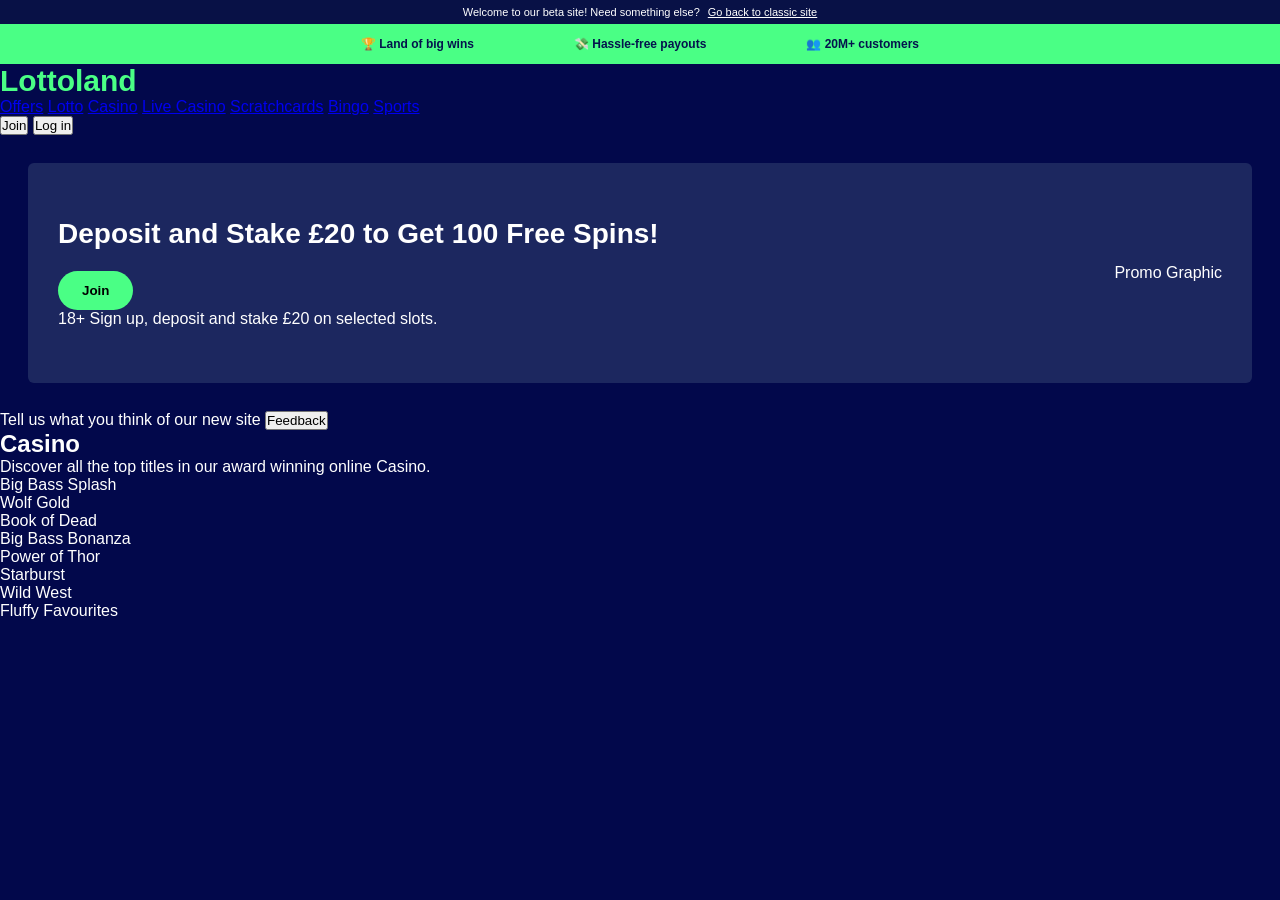
<file: index.html>
<!DOCTYPE html>
<html lang="en">
<head>
<meta charset="UTF-8">
<meta name="viewport" content="width=device-width, initial-scale=1.0">
<title>Lottoland Beta Replica</title>
<link rel="stylesheet" href="styles.css">
</head>
<body>
<div class="beta-bar">Welcome to our beta site! Need something else? <a href="#">Go back to classic site</a></div>

<div class="feature-bar">
  <span>🏆 Land of big wins</span>
  <span>💸 Hassle-free payouts</span>
  <span>👥 20M+ customers</span>
</div>

<header class="navbar">
  <div class="logo">Lottoland</div>
  <nav>
    <a href="#">Offers</a>
    <a href="#">Lotto</a>
    <a href="#">Casino</a>
    <a href="#">Live Casino</a>
    <a href="#">Scratchcards</a>
    <a href="#">Bingo</a>
    <a href="#">Sports</a>
  </nav>
  <div class="actions">
    <button class="join">Join</button>
    <button>Log in</button>
  </div>
</header>

<section class="hero">
  <div class="hero-text">
    <h1>Deposit and Stake £20 to Get 100 Free Spins!</h1>
    <button class="cta">Join</button>
    <p>18+ Sign up, deposit and stake £20 on selected slots.</p>
  </div>
  <div class="hero-image">
    <div class="placeholder">Promo Graphic</div>
  </div>
</section>

<section class="feedback">
  <span>Tell us what you think of our new site</span>
  <button>Feedback</button>
</section>

<section class="casino">
  <h2>Casino</h2>
  <p>Discover all the top titles in our award winning online Casino.</p>
  <div class="games">
    <div class="card">Big Bass Splash</div>
    <div class="card">Wolf Gold</div>
    <div class="card">Book of Dead</div>
    <div class="card">Big Bass Bonanza</div>
    <div class="card">Power of Thor</div>
    <div class="card">Starburst</div>
    <div class="card">Wild West</div>
    <div class="card">Fluffy Favourites</div>
  </div>
</section>
</body>
</html>
</file>
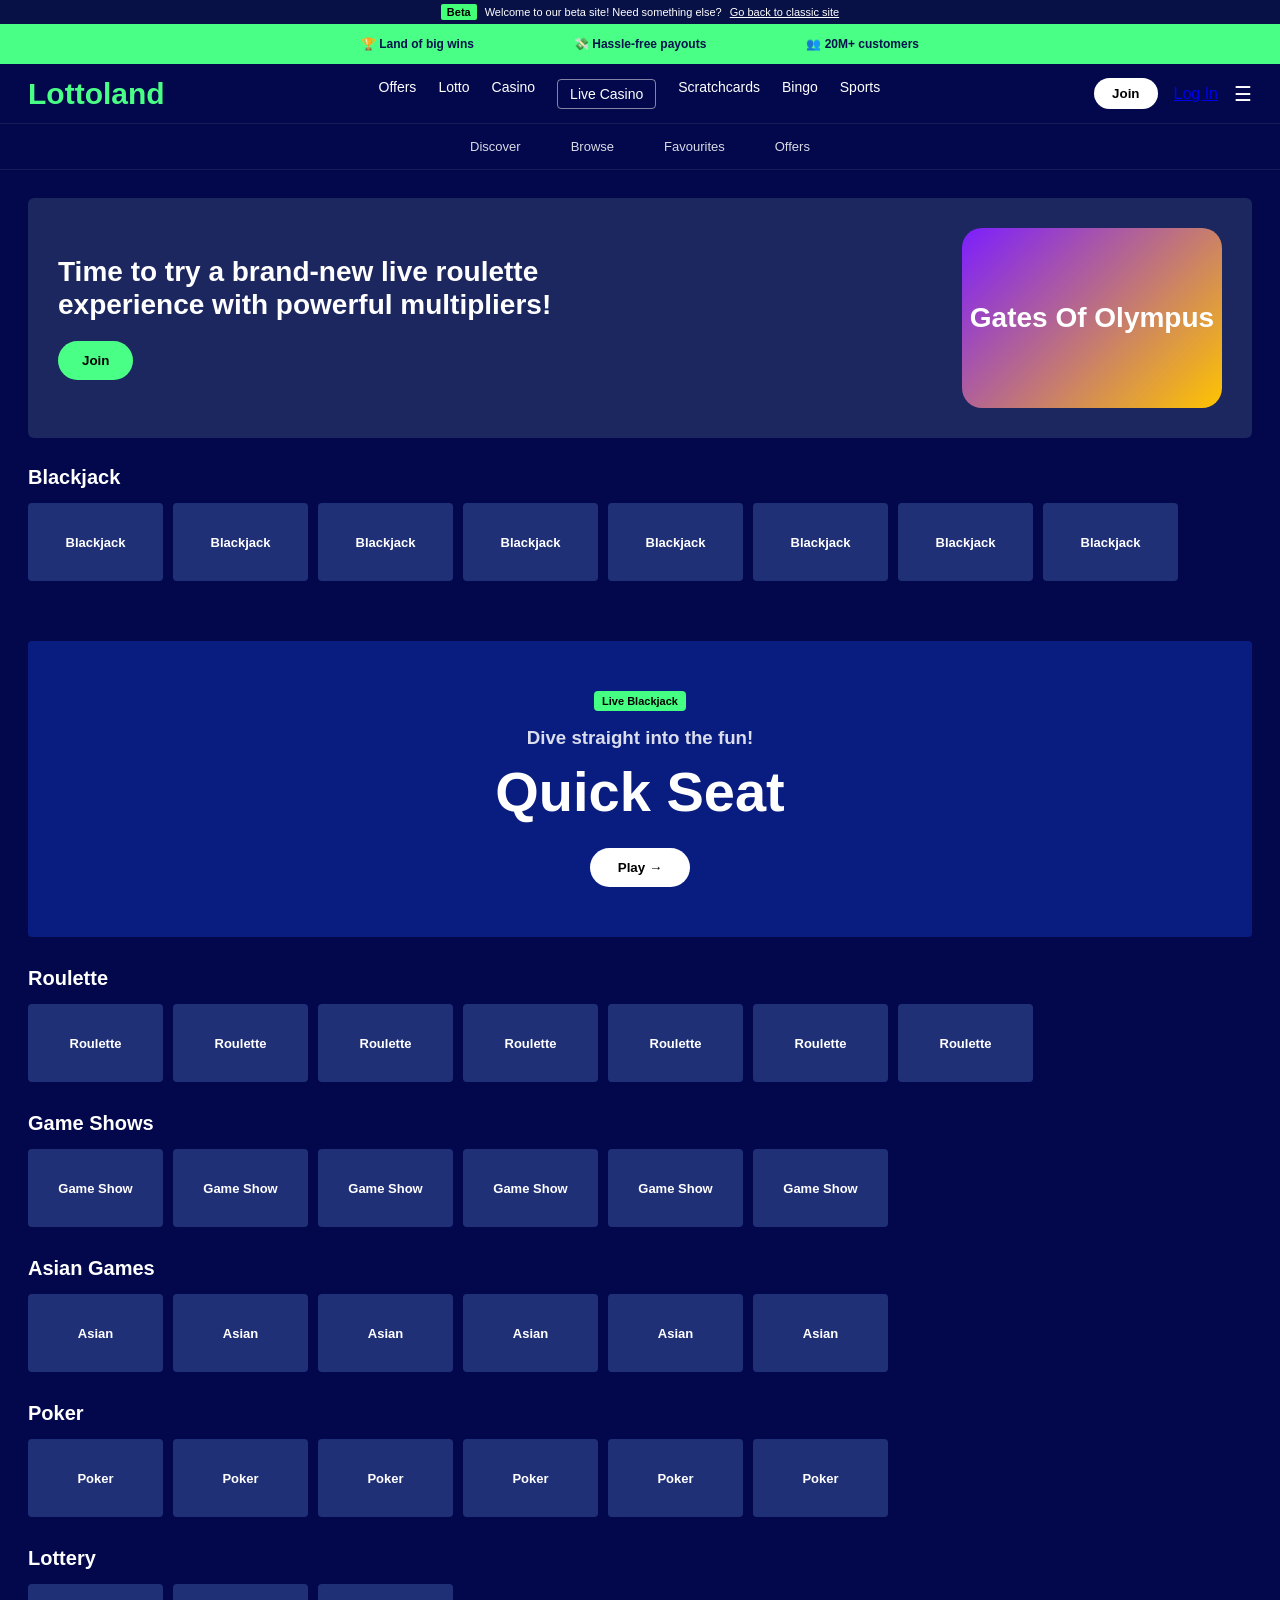
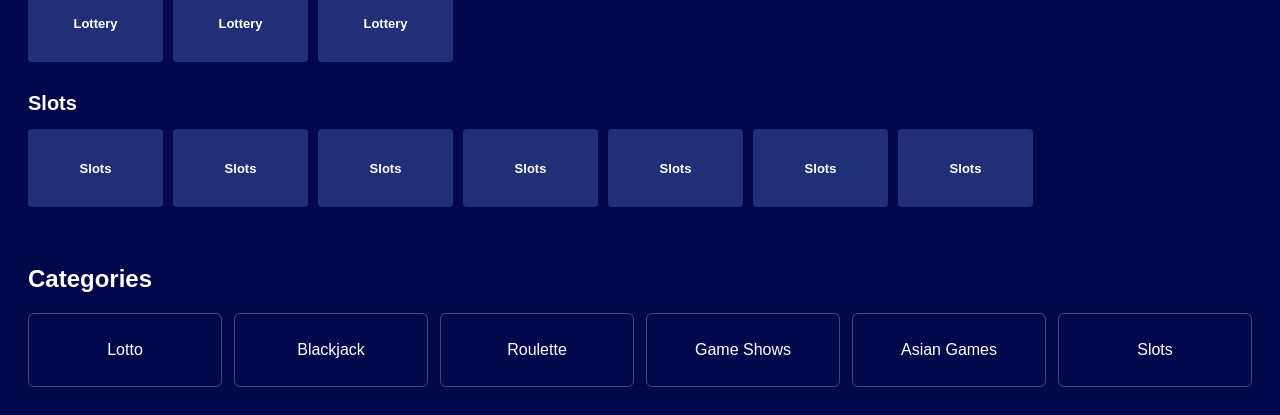
<file: homepage.html>
<!DOCTYPE html>
<html lang="en">
<head>
<meta charset="UTF-8">
<meta name="viewport" content="width=device-width,initial-scale=1.0">
<title>Live Casino Replica</title>
<link rel="stylesheet" href="styles.css">
</head>
<body>

<div class="beta-bar">
    <span class="beta-pill">Beta</span>
    Welcome to our beta site! Need something else?
    <a href="#">Go back to classic site</a>
</div>

<div class="feature-bar">
    <div>🏆 Land of big wins</div>
    <div>💸 Hassle-free payouts</div>
    <div>👥 20M+ customers</div>
</div>

<header class="main-header">

    <div class="logo">
        Lottoland
    </div>

    <nav class="main-nav">
        <a href="#">Offers</a>
        <a href="#">Lotto</a>
        <a href="#">Casino</a>
        <a href="#" class="active">Live Casino</a>
        <a href="#">Scratchcards</a>
        <a href="#">Bingo</a>
        <a href="#">Sports</a>
    </nav>

    <div class="header-actions">
        <button class="join-btn">Join</button>
        <a href="#">Log In</a>
        <button class="menu-btn">☰</button>
    </div>

</header>

<div class="sub-nav">

    <div class="sub-item">Discover</div>
    <div class="sub-item">Browse</div>
    <div class="sub-item">Favourites</div>
    <div class="sub-item">Offers</div>

</div>

<section class="hero">

    <div class="hero-content">

        <h1>
            Time to try a brand-new
            live roulette experience
            with powerful multipliers!
        </h1>

        <button>Join</button>

    </div>

    <div class="hero-image">
        <div class="game-art">
            Gates Of Olympus
        </div>
    </div>

</section>

<section class="game-section">

    <div class="section-header">
        <h2>Blackjack</h2>
    </div>

    <div class="game-row">
        <div class="game-card">Blackjack</div>
        <div class="game-card">Blackjack</div>
        <div class="game-card">Blackjack</div>
        <div class="game-card">Blackjack</div>
        <div class="game-card">Blackjack</div>
        <div class="game-card">Blackjack</div>
        <div class="game-card">Blackjack</div>
        <div class="game-card">Blackjack</div>
    </div>

</section>

<section class="quick-seat">

    <span class="badge">Live Blackjack</span>

    <h3>Dive straight into the fun!</h3>

    <h1>Quick Seat</h1>

    <button>Play →</button>

</section>

<section class="game-section">

    <h2>Roulette</h2>

    <div class="game-row">
        <div class="game-card">Roulette</div>
        <div class="game-card">Roulette</div>
        <div class="game-card">Roulette</div>
        <div class="game-card">Roulette</div>
        <div class="game-card">Roulette</div>
        <div class="game-card">Roulette</div>
        <div class="game-card">Roulette</div>
    </div>

</section>

<section class="game-section">

    <h2>Game Shows</h2>

    <div class="game-row">
        <div class="game-card">Game Show</div>
        <div class="game-card">Game Show</div>
        <div class="game-card">Game Show</div>
        <div class="game-card">Game Show</div>
        <div class="game-card">Game Show</div>
        <div class="game-card">Game Show</div>
    </div>

</section>

<section class="game-section">

    <h2>Asian Games</h2>

    <div class="game-row">
        <div class="game-card">Asian</div>
        <div class="game-card">Asian</div>
        <div class="game-card">Asian</div>
        <div class="game-card">Asian</div>
        <div class="game-card">Asian</div>
        <div class="game-card">Asian</div>
    </div>

</section>

<section class="game-section">

    <h2>Poker</h2>

    <div class="game-row">
        <div class="game-card">Poker</div>
        <div class="game-card">Poker</div>
        <div class="game-card">Poker</div>
        <div class="game-card">Poker</div>
        <div class="game-card">Poker</div>
        <div class="game-card">Poker</div>
    </div>

</section>

<section class="game-section">

    <h2>Lottery</h2>

    <div class="game-row">
        <div class="game-card">Lottery</div>
        <div class="game-card">Lottery</div>
        <div class="game-card">Lottery</div>
    </div>

</section>

<section class="game-section">

    <h2>Slots</h2>

    <div class="game-row">
        <div class="game-card">Slots</div>
        <div class="game-card">Slots</div>
        <div class="game-card">Slots</div>
        <div class="game-card">Slots</div>
        <div class="game-card">Slots</div>
        <div class="game-card">Slots</div>
        <div class="game-card">Slots</div>
    </div>

</section>

<section class="categories">

    <h2>Categories</h2>

    <div class="category-grid">

        <div class="category">Lotto</div>
        <div class="category">Blackjack</div>
        <div class="category">Roulette</div>
        <div class="category">Game Shows</div>
        <div class="category">Asian Games</div>
        <div class="category">Slots</div>

    </div>

</section>

</body>
</html>
</file>
<file: styles.css>
*{
margin:0;
padding:0;
box-sizing:border-box;
}

body{
background:#02084b;
font-family:Arial, Helvetica, sans-serif;
color:white;
}

.beta-bar{
height:24px;
background:#081146;
display:flex;
justify-content:center;
align-items:center;
font-size:11px;
gap:8px;
}

.beta-pill{
background:#43ff78;
color:#000;
padding:2px 6px;
border-radius:2px;
font-weight:bold;
}

.beta-bar a{
color:white;
}

.feature-bar{
height:40px;
background:#4aff85;
color:#04134d;
display:flex;
justify-content:center;
align-items:center;
gap:100px;
font-size:12px;
font-weight:700;
}

.main-header{
height:60px;
display:flex;
justify-content:space-between;
align-items:center;
padding:0 28px;
background:#02084b;
border-bottom:1px solid rgba(255,255,255,.08);
}

.logo{
font-size:30px;
font-weight:900;
color:#4aff85;
}

.main-nav{
display:flex;
gap:22px;
}

.main-nav a{
color:white;
text-decoration:none;
font-size:14px;
}

.active{
border:1px solid rgba(255,255,255,.5);
padding:6px 12px;
border-radius:4px;
}

.header-actions{
display:flex;
align-items:center;
gap:16px;
}

.join-btn{
background:white;
border:none;
padding:8px 18px;
border-radius:20px;
font-weight:bold;
}

.menu-btn{
background:none;
border:none;
color:white;
font-size:20px;
}

.sub-nav{
display:flex;
justify-content:center;
gap:50px;
padding:15px;
border-bottom:1px solid rgba(255,255,255,.08);
}

.sub-item{
font-size:13px;
opacity:.85;
}

.hero{
margin:28px;
background:#1c275f;
border-radius:6px;
padding:30px;
display:flex;
justify-content:space-between;
align-items:center;
min-height:220px;
}

.hero-content{
max-width:500px;
}

.hero h1{
font-size:28px;
line-height:1.15;
margin-bottom:20px;
}

.hero button{
background:#4aff85;
border:none;
padding:12px 24px;
border-radius:24px;
font-weight:bold;
}

.hero-image{
display:flex;
align-items:center;
justify-content:center;
}

.game-art{
width:260px;
height:180px;
background:linear-gradient(135deg,#7c1eff,#ffc400);
border-radius:20px;
display:flex;
align-items:center;
justify-content:center;
font-size:28px;
font-weight:bold;
text-align:center;
}

.game-section{
padding:0 28px 30px;
}

.game-section h2{
margin-bottom:14px;
font-size:20px;
}

.game-row{
display:flex;
gap:10px;
overflow-x:auto;
}

.game-card{
min-width:135px;
height:78px;
border-radius:4px;
background:#203077;
display:flex;
align-items:center;
justify-content:center;
font-size:13px;
font-weight:700;
}

.quick-seat{
margin:30px 28px;
background:#091d80;
border-radius:4px;
padding:50px;
text-align:center;
}

.badge{
background:#44ff82;
color:black;
font-size:11px;
padding:4px 8px;
border-radius:4px;
font-weight:bold;
}

.quick-seat h3{
margin-top:18px;
opacity:.85;
}

.quick-seat h1{
font-size:56px;
margin:10px 0 24px;
}

.quick-seat button{
background:white;
border:none;
padding:12px 28px;
border-radius:24px;
font-weight:bold;
}

.categories{
padding:28px;
}

.category-grid{
display:grid;
grid-template-columns:repeat(6,1fr);
gap:12px;
margin-top:20px;
}

.category{
height:74px;
border:1px solid rgba(255,255,255,.25);
border-radius:6px;
display:flex;
align-items:center;
justify-content:center;
}

@media(max-width:900px){

.main-nav{
display:none;
}

.hero{
flex-direction:column;
gap:30px;
}

.category-grid{
grid-template-columns:repeat(2,1fr);
}

.hero h1{
font-size:22px;
}

.quick-seat h1{
font-size:36px;
}
}
</file>
